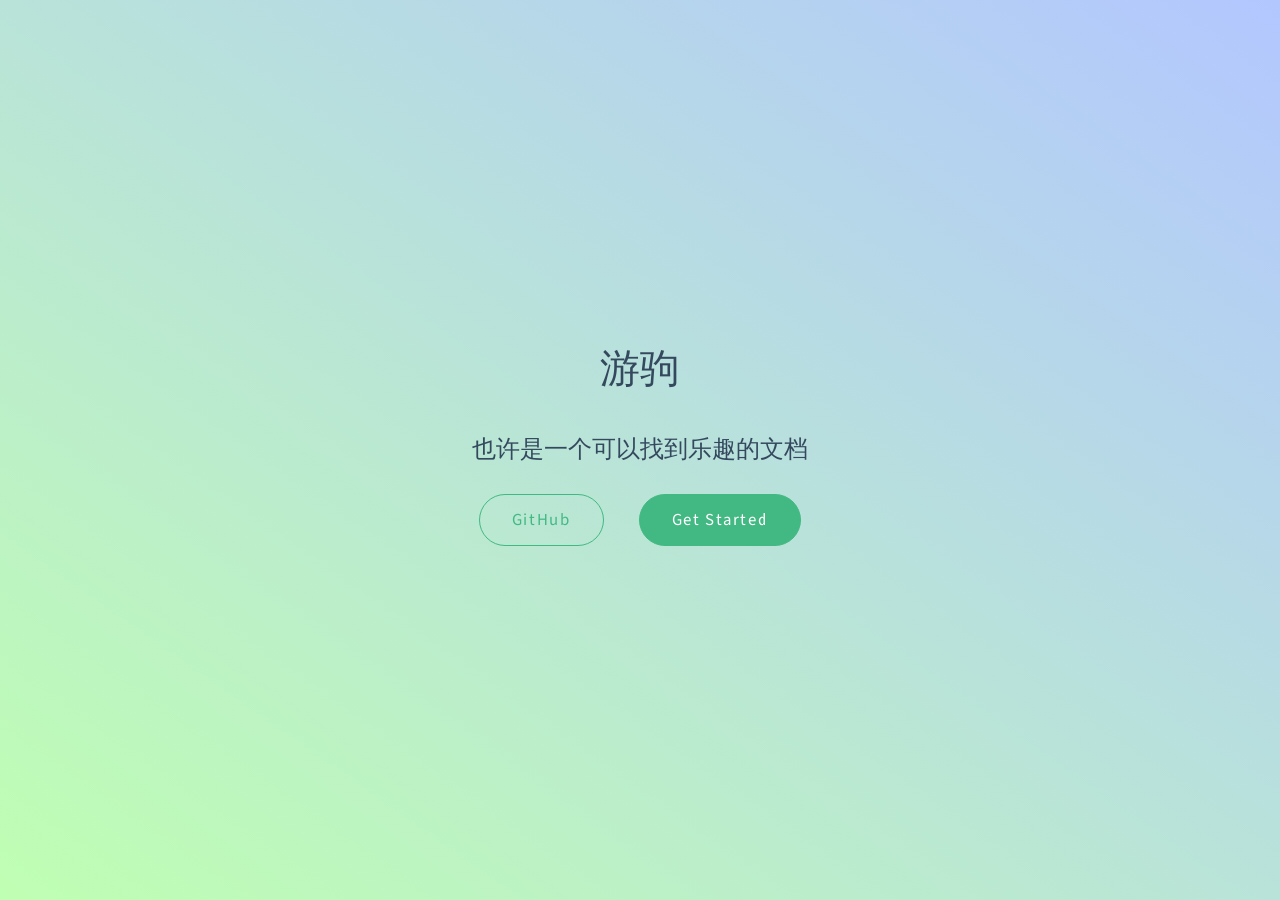
<file: docs/index.html>
<!DOCTYPE html>
<html lang="en">
  <head>
    <meta charset="UTF-8" />
    <title>Document</title>
    <meta http-equiv="X-UA-Compatible" content="IE=edge,chrome=1" />
    <meta name="description" content="Description" />
    <meta
      name="viewport"
      content="width=device-width, initial-scale=1.0, minimum-scale=1.0"
    />
    <link rel="stylesheet" href="./lib/vue.min.css" />
    <link rel="stylesheet" href="./lib/prism.min.css" />
  </head>
  <body>
    <div id="app"></div>
    <script src="./lib/prism.min.js"></script>
    <script>
      window.$docsify = {
        name: '',
        repo: '',
        loadSidebar: true,
        loadNavbar: true,
        subMaxLevel: 4,
        coverpage: true,
        onlyCover: true,
        alias: {
          '/.*/_sidebar.md': '/_sidebar.md',
          '/.*/_navbar.md': '/_navbar.md'
        },
        copyCode: {
          buttonText: 'Copy to clipboard',
          errorText: 'Error',
          successText: 'Copied'
        }
      }
    </script>
    <!-- Docsify v4 -->
    <script src="./lib/docsify.min.js"></script>
    <script src="./lib/collapse.min.js"></script>
    <script src="./lib/docsifyCodeCode.min.js"></script>
    <script src="./lib/bash.min.js"></script>
    <script src="./lib/typescript.min.js"></script>
  </body>
</html>
</file>
<file: docs/lib/vue.min.css>
@import url("https://fonts.googleapis.com/css?family=Roboto+Mono|Source+Sans+Pro:300,400,600");
 * {
    -webkit-font-smoothing: antialiased;
    -webkit-overflow-scrolling: touch;
    -webkit-tap-highlight-color: rgba(0, 0, 0, 0);
    -webkit-text-size-adjust: none;
    -webkit-touch-callout: none;
    box-sizing: border-box;
}
body:not(.ready) {
    overflow: hidden;
}
body:not(.ready)[data-cloak], body:not(.ready) .app-nav, body:not(.ready) > nav {
    display: none;
}
div#app {
    font-size: 30px;
    font-weight: lighter;
    margin: 40vh auto;
    text-align: center;
}
div#app:empty::before {
    content:'Loading...';
}
img.emoji {
    height: 1.2em;
    vertical-align: middle;
}
span.emoji {
    font-family:"Apple Color Emoji", "Segoe UI Emoji", "Segoe UI Symbol", "Noto Color Emoji";
    font-size: 1.2em;
    vertical-align: middle;
}
.progress {
    background-color: #42b983;
    background-color: var(--theme-color, #42b983);
    height: 2px;
    left: 0px;
    position: fixed;
    right: 0px;
    top: 0px;
    transition: width 0.2s, opacity 0.4s;
    width: 0%;
    z-index: 999999;
}
.search a:hover {
    color: #42b983;
    color: var(--theme-color, #42b983);
}
.search .search-keyword {
    color: #42b983;
    color: var(--theme-color, #42b983);
    font-style: normal;
    font-weight: bold;
}
html, body {
    height: 100%;
}
body {
    -moz-osx-font-smoothing: grayscale;
    -webkit-font-smoothing: antialiased;
    color: #34495e;
    font-family:'Source Sans Pro', 'Helvetica Neue', Arial, sans-serif;
    font-size: 15px;
    letter-spacing: 0;
    margin: 0;
    overflow-x: hidden;
}
img {
    max-width: 100%;
}
a[disabled] {
    cursor: not-allowed;
    opacity: 0.6;
}
kbd {
    border: solid 1px #ccc;
    border-radius: 3px;
    display: inline-block;
    font-size: 12px !important;
    line-height: 12px;
    margin-bottom: 3px;
    padding: 3px 5px;
    vertical-align: middle;
}
li input[type='checkbox'] {
    margin: 0 0.2em 0.25em 0;
    vertical-align: middle;
}
.app-nav {
    margin: 25px 60px 0 0;
    position: absolute;
    right: 0;
    text-align: right;
    z-index: 10;
    /* navbar dropdown */
}
.app-nav.no-badge {
    margin-right: 25px;
}
.app-nav p {
    margin: 0;
}
.app-nav > a {
    margin: 0 1rem;
    padding: 5px 0;
}
.app-nav ul, .app-nav li {
    display: inline-block;
    list-style: none;
    margin: 0;
}
.app-nav a {
    color: inherit;
    font-size: 16px;
    text-decoration: none;
    transition: color 0.3s;
}
.app-nav a:hover {
    color: #42b983;
    color: var(--theme-color, #42b983);
}
.app-nav a.active {
    border-bottom: 2px solid #42b983;
    border-bottom: 2px solid var(--theme-color, #42b983);
    color: #42b983;
    color: var(--theme-color, #42b983);
}
.app-nav li {
    display: inline-block;
    margin: 0 1rem;
    padding: 5px 0;
    position: relative;
    cursor: pointer;
}
.app-nav li ul {
    background-color: #fff;
    border: 1px solid #ddd;
    border-bottom-color: #ccc;
    border-radius: 4px;
    box-sizing: border-box;
    display: none;
    max-height: calc(100vh - 61px);
    overflow-y: auto;
    padding: 10px 0;
    position: absolute;
    right: -15px;
    text-align: left;
    top: 100%;
    white-space: nowrap;
}
.app-nav li ul li {
    display: block;
    font-size: 14px;
    line-height: 1rem;
    margin: 0;
    margin: 8px 14px;
    white-space: nowrap;
}
.app-nav li ul a {
    display: block;
    font-size: inherit;
    margin: 0;
    padding: 0;
}
.app-nav li ul a.active {
    border-bottom: 0;
}
.app-nav li:hover ul {
    display: block;
}
.github-corner {
    border-bottom: 0;
    position: fixed;
    right: 0;
    text-decoration: none;
    top: 0;
    z-index: 1;
}
.github-corner:hover .octo-arm {
    animation: octocat-wave 560ms ease-in-out;
}
.github-corner svg {
    color: #fff;
    fill: #42b983;
    fill: var(--theme-color, #42b983);
    height: 80px;
    width: 80px;
}
main {
    display: block;
    position: relative;
    width: 100vw;
    height: 100%;
    z-index: 0;
}
main.hidden {
    display: none;
}
.anchor {
    display: inline-block;
    text-decoration: none;
    transition: all 0.3s;
}
.anchor span {
    color: #34495e;
}
.anchor:hover {
    text-decoration: underline;
}
.sidebar {
    border-right: 1px solid rgba(0, 0, 0, 0.07);
    overflow-y: auto;
    padding: 40px 0 0;
    position: absolute;
    top: 0;
    bottom: 0;
    left: 0;
    transition: transform 250ms ease-out;
    width: 300px;
    z-index: 20;
}
.sidebar > h1 {
    margin: 0 auto 1rem;
    font-size: 1.5rem;
    font-weight: 300;
    text-align: center;
}
.sidebar > h1 a {
    color: inherit;
    text-decoration: none;
}
.sidebar > h1 .app-nav {
    display: block;
    position: static;
}
.sidebar .sidebar-nav {
    line-height: 2em;
    padding-bottom: 40px;
}
.sidebar li.collapse .app-sub-sidebar {
    display: none;
}
.sidebar ul {
    margin: 0 0 0 15px;
    padding: 0;
}
.sidebar li > p {
    font-weight: 700;
    margin: 0;
}
.sidebar ul, .sidebar ul li {
    list-style: none;
}
.sidebar ul li a {
    border-bottom: none;
    display: block;
}
.sidebar ul li ul {
    padding-left: 20px;
}
.sidebar::-webkit-scrollbar {
    width: 4px;
}
.sidebar::-webkit-scrollbar-thumb {
    background: transparent;
    border-radius: 4px;
}
.sidebar:hover::-webkit-scrollbar-thumb {
    background: rgba(136, 136, 136, 0.4);
}
.sidebar:hover::-webkit-scrollbar-track {
    background: rgba(136, 136, 136, 0.1);
}
.sidebar-toggle {
    background-color: transparent;
    background-color: rgba(255, 255, 255, 0.8);
    border: 0;
    outline: none;
    padding: 10px;
    position: absolute;
    bottom: 0;
    left: 0;
    text-align: center;
    transition: opacity 0.3s;
    width: 284px;
    z-index: 30;
    cursor: pointer;
}
.sidebar-toggle:hover .sidebar-toggle-button {
    opacity: 0.4;
}
.sidebar-toggle span {
    background-color: #42b983;
    background-color: var(--theme-color, #42b983);
    display: block;
    margin-bottom: 4px;
    width: 16px;
    height: 2px;
}
body.sticky .sidebar, body.sticky .sidebar-toggle {
    position: fixed;
}
.content {
    padding-top: 60px;
    position: absolute;
    top: 0;
    right: 0;
    bottom: 0;
    left: 300px;
    transition: left 250ms ease;
}
.markdown-section {
    margin: 0 auto;
    max-width: 80%;
    padding: 30px 15px 40px 15px;
    position: relative;
}
.markdown-section > * {
    box-sizing: border-box;
    font-size: inherit;
}
.markdown-section > :first-child {
    margin-top: 0 !important;
}
.markdown-section hr {
    border: none;
    border-bottom: 1px solid #eee;
    margin: 2em 0;
}
.markdown-section iframe {
    border: 1px solid #eee;
    /* fix horizontal overflow on iOS Safari */
    width: 1px;
    min-width: 100%;
}
.markdown-section table {
    border-collapse: collapse;
    border-spacing: 0;
    display: block;
    margin-bottom: 1rem;
    overflow: auto;
    width: 100%;
}
.markdown-section th {
    border: 1px solid #ddd;
    font-weight: bold;
    padding: 6px 13px;
}
.markdown-section td {
    border: 1px solid #ddd;
    padding: 6px 13px;
}
.markdown-section tr {
    border-top: 1px solid #ccc;
}
.markdown-section tr:nth-child(2n) {
    background-color: #f8f8f8;
}
.markdown-section p.tip {
    background-color: #f8f8f8;
    border-bottom-right-radius: 2px;
    border-left: 4px solid #f66;
    border-top-right-radius: 2px;
    margin: 2em 0;
    padding: 12px 24px 12px 30px;
    position: relative;
}
.markdown-section p.tip:before {
    background-color: #f66;
    border-radius: 100%;
    color: #fff;
    content:'!';
    font-family:'Dosis', 'Source Sans Pro', 'Helvetica Neue', Arial, sans-serif;
    font-size: 14px;
    font-weight: bold;
    left: -12px;
    line-height: 20px;
    position: absolute;
    height: 20px;
    width: 20px;
    text-align: center;
    top: 14px;
}
.markdown-section p.tip code {
    background-color: #efefef;
}
.markdown-section p.tip em {
    color: #34495e;
}
.markdown-section p.warn {
    background: rgba(66, 185, 131, 0.1);
    border-radius: 2px;
    padding: 1rem;
}
.markdown-section ul.task-list > li {
    list-style-type: none;
}
body.close .sidebar {
    transform: translateX(-300px);
}
body.close .sidebar-toggle {
    width: auto;
}
body.close .content {
    left: 0;
}
@media print {
    .github-corner, .sidebar-toggle, .sidebar, .app-nav {
        display: none;
    }
}
@media screen and (max-width: 768px) {
    .github-corner, .sidebar-toggle, .sidebar {
        position: fixed;
    }
    .app-nav {
        margin-top: 16px;
    }
    .app-nav li ul {
        top: 30px;
    }
    main {
        height: auto;
        min-height: 100vh;
        overflow-x: hidden;
    }
    .sidebar {
        left: -300px;
        transition: transform 250ms ease-out;
    }
    .content {
        left: 0;
        max-width: 100vw;
        position: static;
        padding-top: 20px;
        transition: transform 250ms ease;
    }
    .app-nav, .github-corner {
        transition: transform 250ms ease-out;
    }
    .sidebar-toggle {
        background-color: transparent;
        width: auto;
        padding: 30px 30px 10px 10px;
    }
    body.close .sidebar {
        transform: translateX(300px);
    }
    body.close .sidebar-toggle {
        background-color: rgba(255, 255, 255, 0.8);
        transition: 1s background-color;
        width: 284px;
        padding: 10px;
    }
    body.close .content {
        transform: translateX(300px);
    }
    body.close .app-nav, body.close .github-corner {
        display: none;
    }
    .github-corner:hover .octo-arm {
        animation: none;
    }
    .github-corner .octo-arm {
        animation: octocat-wave 560ms ease-in-out;
    }
}
@keyframes octocat-wave {
    0%, 100% {
        transform: rotate(0);
    }
    20%, 60% {
        transform: rotate(-25deg);
    }
    40%, 80% {
        transform: rotate(10deg);
    }
}
section.cover {
    position: relative;
    align-items: center;
    background-position: center center;
    background-repeat: no-repeat;
    background-size: cover;
    min-height: 100vh;
    width: 100%;
    display: none;
}
section.cover.show {
    display: flex;
}
section.cover.has-mask .mask {
    background-color: #fff;
    opacity: 0.8;
    position: absolute;
    top: 0;
    bottom: 0;
    width: 100%;
}
section.cover .cover-main {
    flex: 1;
    margin: 0 16px;
    text-align: center;
    position: relative;
}
section.cover a {
    color: inherit;
    text-decoration: none;
}
section.cover a:hover {
    text-decoration: none;
}
section.cover p {
    line-height: 1.5rem;
    margin: 1em 0;
}
section.cover h1 {
    color: inherit;
    font-size: 2.5rem;
    font-weight: 300;
    margin: 0.625rem 0 2.5rem;
    position: relative;
    text-align: center;
}
section.cover h1 a {
    display: block;
}
section.cover h1 small {
    bottom: -0.4375rem;
    font-size: 1rem;
    position: absolute;
}
section.cover blockquote {
    font-size: 1.5rem;
    text-align: center;
}
section.cover ul {
    line-height: 1.8;
    list-style-type: none;
    margin: 1em auto;
    max-width: 500px;
    padding: 0;
}
section.cover .cover-main > p:last-child a {
    border-color: #42b983;
    border-color: var(--theme-color, #42b983);
    border-radius: 2rem;
    border-style: solid;
    border-width: 1px;
    box-sizing: border-box;
    color: #42b983;
    color: var(--theme-color, #42b983);
    display: inline-block;
    font-size: 1.05rem;
    letter-spacing: 0.1rem;
    margin: 0.5rem 1rem;
    padding: 0.75em 2rem;
    text-decoration: none;
    transition: all 0.15s ease;
}
section.cover .cover-main > p:last-child a:last-child {
    background-color: #42b983;
    background-color: var(--theme-color, #42b983);
    color: #fff;
}
section.cover .cover-main > p:last-child a:last-child:hover {
    color: inherit;
    opacity: 0.8;
}
section.cover .cover-main > p:last-child a:hover {
    color: inherit;
}
section.cover blockquote > p > a {
    border-bottom: 2px solid #42b983;
    border-bottom: 2px solid var(--theme-color, #42b983);
    transition: color 0.3s;
}
section.cover blockquote > p > a:hover {
    color: #42b983;
    color: var(--theme-color, #42b983);
}
body {
    background-color: #fff;
}
/* sidebar */
 .sidebar {
    background-color: #fff;
    color: #364149;
}
.sidebar li {
    margin: 6px 0 6px 0;
}
.sidebar ul li a {
    color: #505d6b;
    font-size: 14px;
    font-weight: normal;
    overflow: hidden;
    text-decoration: none;
    text-overflow: ellipsis;
    white-space: nowrap;
}
.sidebar ul li a:hover {
    text-decoration: underline;
}
.sidebar ul li ul {
    padding: 0;
}
.sidebar ul li.active > a {
    border-right: 2px solid;
    color: #42b983;
    color: var(--theme-color, #42b983);
    font-weight: 600;
}
.app-sub-sidebar li::before {
    content:'-';
    padding-right: 4px;
    float: left;
}
/* markdown content found on pages */
 .markdown-section h1, .markdown-section h2, .markdown-section h3, .markdown-section h4, .markdown-section strong {
    color: #2c3e50;
    font-weight: 600;
}
.markdown-section a {
    color: #42b983;
    color: var(--theme-color, #42b983);
    font-weight: 600;
}
.markdown-section h1 {
    font-size: 2rem;
    margin: 0 0 1rem;
}
.markdown-section h2 {
    font-size: 1.75rem;
    margin: 45px 0 0.8rem;
}
.markdown-section h3 {
    font-size: 1.5rem;
    margin: 40px 0 0.6rem;
}
.markdown-section h4 {
    font-size: 1.25rem;
}
.markdown-section h5 {
    font-size: 1rem;
}
.markdown-section h6 {
    color: #777;
    font-size: 1rem;
}
.markdown-section figure, .markdown-section p {
    margin: 1.2em 0;
}
.markdown-section p, .markdown-section ul, .markdown-section ol {
    line-height: 1.6rem;
    word-spacing: 0.05rem;
}
.markdown-section ul, .markdown-section ol {
    padding-left: 1.5rem;
}
.markdown-section blockquote {
    border-left: 4px solid #42b983;
    border-left: 4px solid var(--theme-color, #42b983);
    color: #858585;
    margin: 2em 0;
    padding-left: 20px;
}
.markdown-section blockquote p {
    font-weight: 600;
    margin-left: 0;
}
.markdown-section iframe {
    margin: 1em 0;
}
.markdown-section em {
    color: #7f8c8d;
}
.markdown-section code, .markdown-section pre, .markdown-section output::after {
    font-family:'Roboto Mono', Monaco, courier, monospace;
}
.markdown-section code, .markdown-section pre {
    background-color: #f8f8f8;
}
.markdown-section pre, .markdown-section output {
    margin: 1.2em 0;
    position: relative;
}
.markdown-section pre > code, .markdown-section output {
    border-radius: 2px;
    display: block;
}
.markdown-section pre > code, .markdown-section output::after {
    -moz-osx-font-smoothing: initial;
    -webkit-font-smoothing: initial;
}
.markdown-section code {
    border-radius: 2px;
    color: #e96900;
    margin: 0 2px;
    padding: 3px 5px;
    white-space: pre-wrap;
}
.markdown-section > :not(h1):not(h2):not(h3):not(h4):not(h5):not(h6) code {
    font-size: 0.8rem;
}
.markdown-section pre {
    padding: 0 1.4rem;
    line-height: 1.5rem;
    overflow: auto;
    word-wrap: normal;
}
.markdown-section pre > code {
    color: #525252;
    font-size: 0.8rem;
    padding: 2.2em 5px;
    line-height: inherit;
    margin: 0 2px;
    max-width: inherit;
    overflow: inherit;
    white-space: inherit;
}
.markdown-section output {
    padding: 1.7rem 1.4rem;
    border: 1px dotted #ccc;
}
.markdown-section output > :first-child {
    margin-top: 0;
}
.markdown-section output > :last-child {
    margin-bottom: 0;
}
.markdown-section code::after, .markdown-section code::before, .markdown-section output::after, .markdown-section output::before {
    letter-spacing: 0.05rem;
}
.markdown-section pre::after, .markdown-section output::after {
    color: #ccc;
    font-size: 0.6rem;
    font-weight: 600;
    height: 15px;
    line-height: 15px;
    padding: 5px 10px 0;
    position: absolute;
    right: 0;
    text-align: right;
    top: 0;
}
.markdown-section pre::after, .markdown-section output::after {
    content: attr(data-lang);
}
/* code highlight */
 .token.comment, .token.prolog, .token.doctype, .token.cdata {
    color: #8e908c;
}
.token.namespace {
    opacity: 0.7;
}
.token.boolean, .token.number {
    color: #c76b29;
}
.token.punctuation {
    color: #525252;
}
.token.property {
    color: #c08b30;
}
.token.tag {
    color: #2973b7;
}
.token.string {
    color: #42b983;
    color: var(--theme-color, #42b983);
}
.token.selector {
    color: #6679cc;
}
.token.attr-name {
    color: #2973b7;
}
.token.entity, .token.url, .language-css .token.string, .style .token.string {
    color: #22a2c9;
}
.token.attr-value, .token.control, .token.directive, .token.unit {
    color: #42b983;
    color: var(--theme-color, #42b983);
}
.token.keyword, .token.function {
    color: #e96900;
}
.token.statement, .token.regex, .token.atrule {
    color: #22a2c9;
}
.token.placeholder, .token.variable {
    color: #3d8fd1;
}
.token.deleted {
    text-decoration: line-through;
}
.token.inserted {
    border-bottom: 1px dotted #202746;
    text-decoration: none;
}
.token.italic {
    font-style: italic;
}
.token.important, .token.bold {
    font-weight: bold;
}
.token.important {
    color: #c94922;
}
.token.entity {
    cursor: help;
}
code .token {
    -moz-osx-font-smoothing: initial;
    -webkit-font-smoothing: initial;
    min-height: 1.5rem;
    position: relative;
    left: auto;
}
</file>
